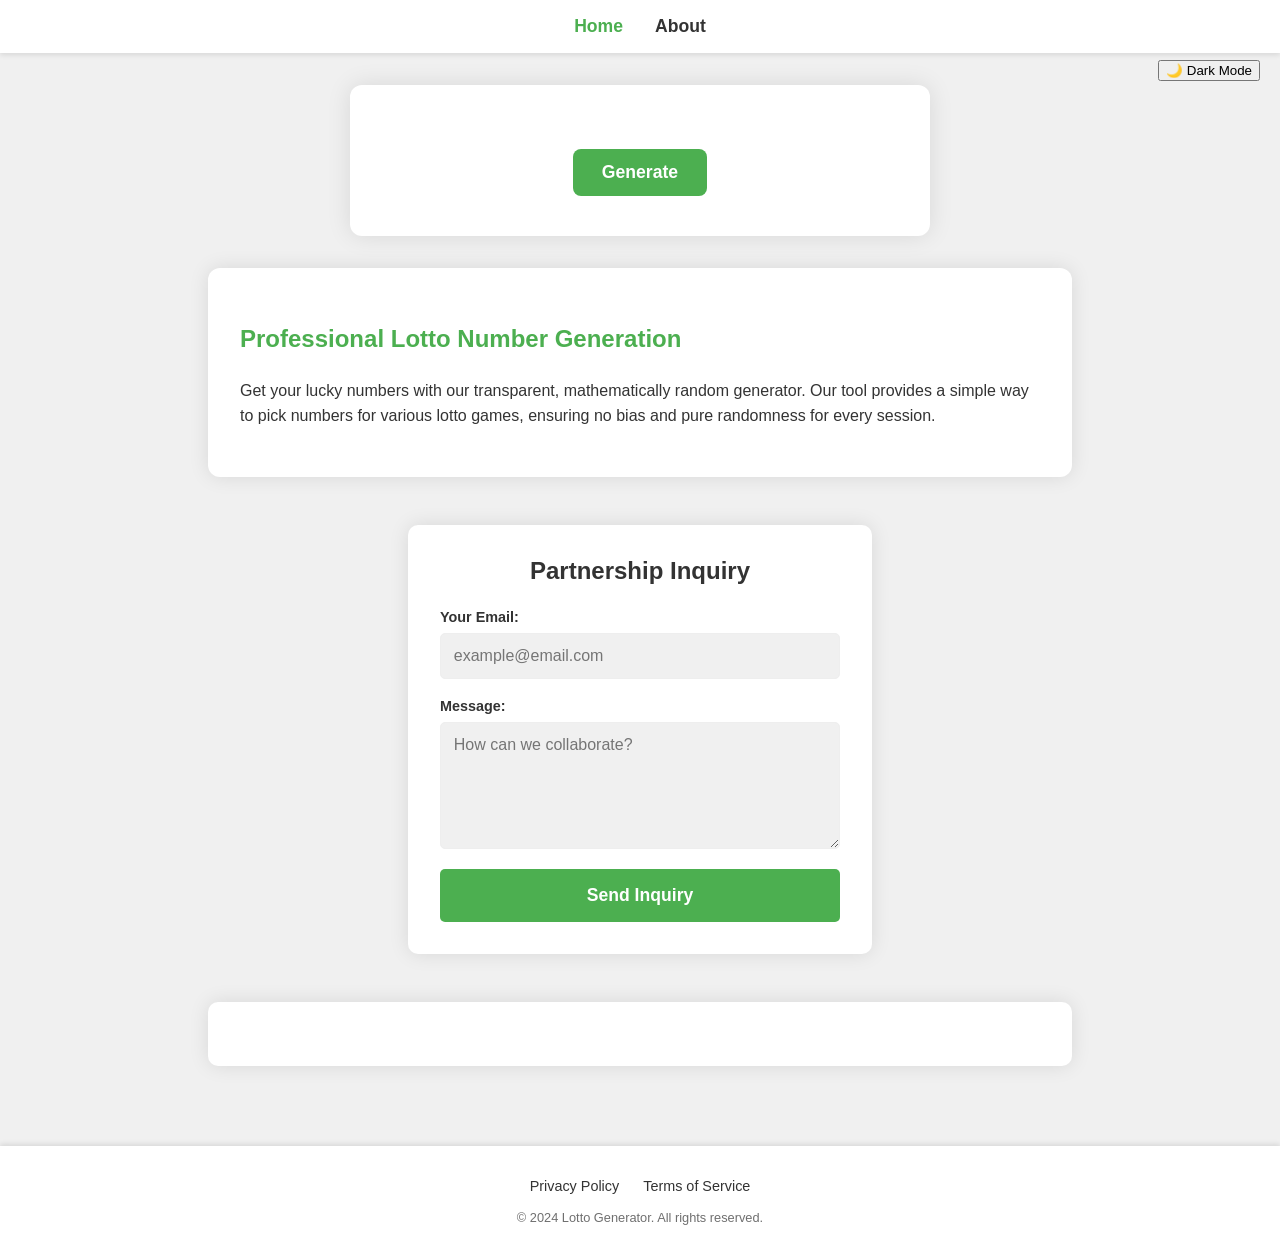
<file: index.html>
<!DOCTYPE html>
<html lang="en">
<head>
    <meta charset="UTF-8">
    <meta name="viewport" content="width=device-width, initial-scale=1.0">
    <title>Lotto Number Generator</title>
    <!-- Google tag (gtag.js) -->
    <script async src="https://www.googletagmanager.com/gtag/js?id=G-BH8C9C85LK"></script>
    <script>
      window.dataLayer = window.dataLayer || [];
      function gtag(){dataLayer.push(arguments);}
      gtag('js', new Date());
      gtag('config', 'G-BH8C9C85LK');
    </script>
    <meta name="google-adsense-account" content="ca-pub-3059195391643896">
    <script async src="https://pagead2.googlesyndication.com/pagead/js/adsbygoogle.js?client=ca-pub-3059195391643896"
     crossorigin="anonymous"></script>
    <link rel="stylesheet" href="style.css">
    <script type="text/javascript">
        (function(c,l,a,r,i,t,y){
            c[a]=c[a]||function(){(c[a].q=c[a].q||[]).push(arguments)};
            t=l.createElement(r);t.async=1;t.src="https://www.clarity.ms/tag/"+i;
            y=l.getElementsByTagName(r)[0];y.parentNode.insertBefore(t,y);
        })(window, document, "clarity", "script", "wglnlpk5fy");
    </script>
</head>
<body>
    <nav class="top-nav">
        <a href="index.html" class="active">Home</a>
        <a href="about.html">About</a>
    </nav>

    <div class="theme-toggle">
        <button id="theme-toggle-btn" class="toggle-btn">🌙 Dark Mode</button>
    </div>
    
    <lotto-generator></lotto-generator>

    <section class="info-section content-container">
        <h2>Professional Lotto Number Generation</h2>
        <p>Get your lucky numbers with our transparent, mathematically random generator. Our tool provides a simple way to pick numbers for various lotto games, ensuring no bias and pure randomness for every session.</p>
    </section>

    <section class="contact-form">
        <h2>Partnership Inquiry</h2>
        <form action="https://formspree.io/f/xrerrvgr" method="POST">
            <div class="form-group">
                <label for="email">Your Email:</label>
                <input type="email" id="email" name="email" required placeholder="example@email.com">
            </div>
            <div class="form-group">
                <label for="message">Message:</label>
                <textarea id="message" name="message" required placeholder="How can we collaborate?"></textarea>
            </div>
            <button type="submit" class="submit-btn">Send Inquiry</button>
        </form>
    </section>

    <section class="comments-section">
        <div id="disqus_thread"></div>
        <script>
            /**
            *  RECOMMENDED CONFIGURATION VARIABLES: EDIT AND UNCOMMENT THE SECTION BELOW TO INSERT DYNAMIC VALUES FROM YOUR PLATFORM OR CMS.
            *  LEARN WHY DEFINING THESE VARIABLES IS IMPORTANT: https://disqus.com/admin/universalcode/#configuration-variables    */
            /*
            var disqus_config = function () {
            this.page.url = PAGE_URL;  // Replace PAGE_URL with your page's canonical URL variable
            this.page.identifier = PAGE_IDENTIFIER; // Replace PAGE_IDENTIFIER with your page's unique identifier variable
            };
            */
            (function() { // DON'T EDIT BELOW THIS LINE
            var d = document, s = d.createElement('script');
            s.src = 'https://hyunsu-disqus-com.disqus.com/embed.js';
            s.setAttribute('data-timestamp', +new Date());
            (d.head || d.body).appendChild(s);
            })();
        </script>
        <noscript>Please enable JavaScript to view the <a href="https://disqus.com/?ref_noscript">comments powered by Disqus.</a></noscript>
    </section>

    <footer class="site-footer">
        <div class="footer-links">
            <a href="privacy.html">Privacy Policy</a>
            <a href="terms.html">Terms of Service</a>
        </div>
        <p>&copy; 2024 Lotto Generator. All rights reserved.</p>
    </footer>
    
    <script src="main.js"></script>
</body>
</html>
</file>
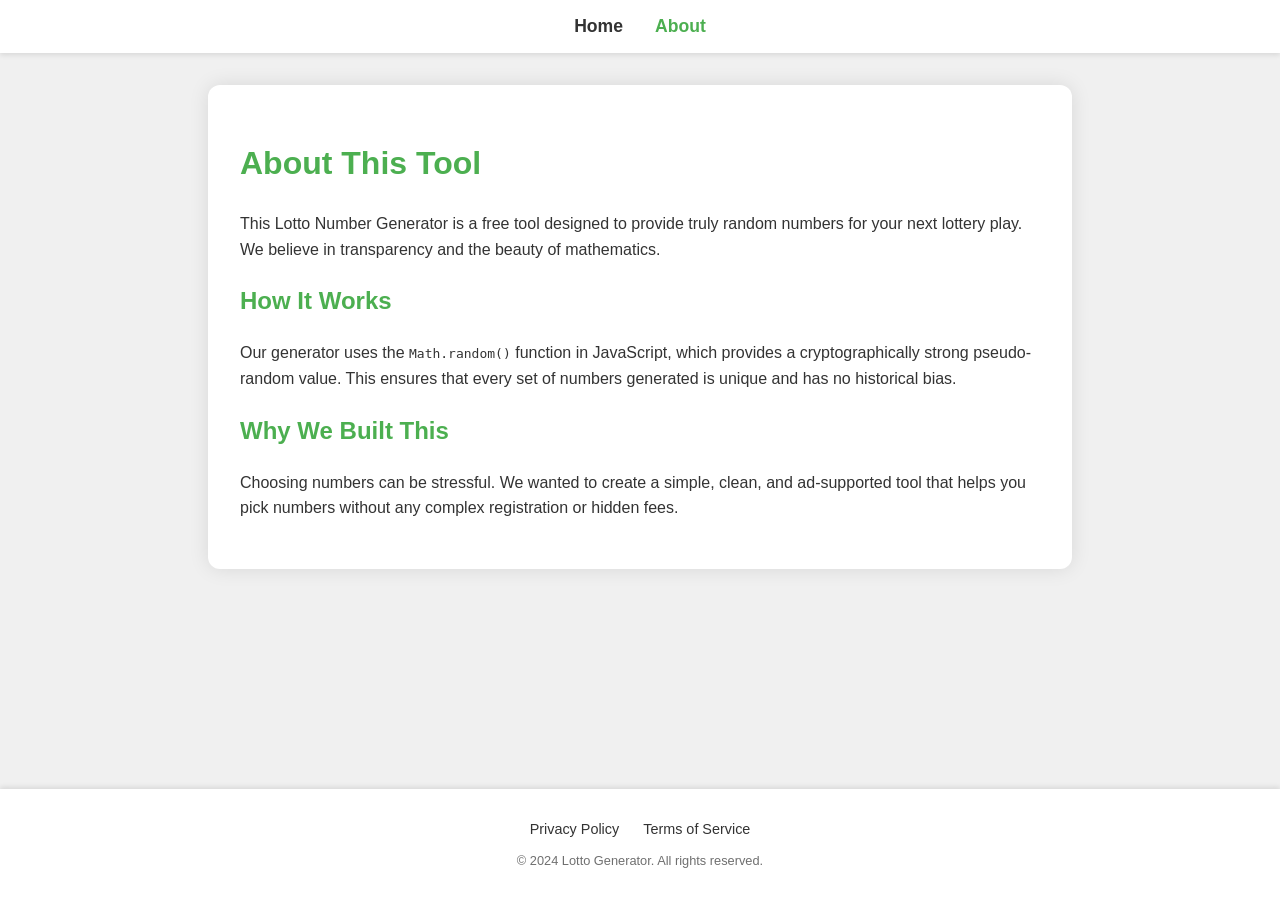
<file: about.html>
<!DOCTYPE html>
<html lang="en">
<head>
    <meta charset="UTF-8">
    <meta name="viewport" content="width=device-width, initial-scale=1.0">
    <title>About - Lotto Number Generator</title>
    <!-- Google tag (gtag.js) -->
    <script async src="https://www.googletagmanager.com/gtag/js?id=G-BH8C9C85LK"></script>
    <script>
      window.dataLayer = window.dataLayer || [];
      function gtag(){dataLayer.push(arguments);}
      gtag('js', new Date());
      gtag('config', 'G-BH8C9C85LK');
    </script>
    <meta name="google-adsense-account" content="ca-pub-3059195391643896">
    <script async src="https://pagead2.googlesyndication.com/pagead/js/adsbygoogle.js?client=ca-pub-3059195391643896"
     crossorigin="anonymous"></script>
    <link rel="stylesheet" href="style.css">
    <script type="text/javascript">
        (function(c,l,a,r,i,t,y){
            c[a]=c[a]||function(){(c[a].q=c[a].q||[]).push(arguments)};
            t=l.createElement(r);t.async=1;t.src="https://www.clarity.ms/tag/"+i;
            y=l.getElementsByTagName(r)[0];y.parentNode.insertBefore(t,y);
        })(window, document, "clarity", "script", "wglnlpk5fy");
    </script>
</head>
<body>
    <nav class="top-nav">
        <a href="index.html">Home</a>
        <a href="about.html" class="active">About</a>
    </nav>

    <main class="content-container">
        <h1>About This Tool</h1>
        <p>This Lotto Number Generator is a free tool designed to provide truly random numbers for your next lottery play. We believe in transparency and the beauty of mathematics.</p>
        
        <h2>How It Works</h2>
        <p>Our generator uses the <code>Math.random()</code> function in JavaScript, which provides a cryptographically strong pseudo-random value. This ensures that every set of numbers generated is unique and has no historical bias.</p>
        
        <h2>Why We Built This</h2>
        <p>Choosing numbers can be stressful. We wanted to create a simple, clean, and ad-supported tool that helps you pick numbers without any complex registration or hidden fees.</p>
    </main>

    <footer class="site-footer">
        <div class="footer-links">
            <a href="privacy.html">Privacy Policy</a>
            <a href="terms.html">Terms of Service</a>
        </div>
        <p>&copy; 2024 Lotto Generator. All rights reserved.</p>
    </footer>

    <script src="main.js"></script>
</body>
</html>
</file>
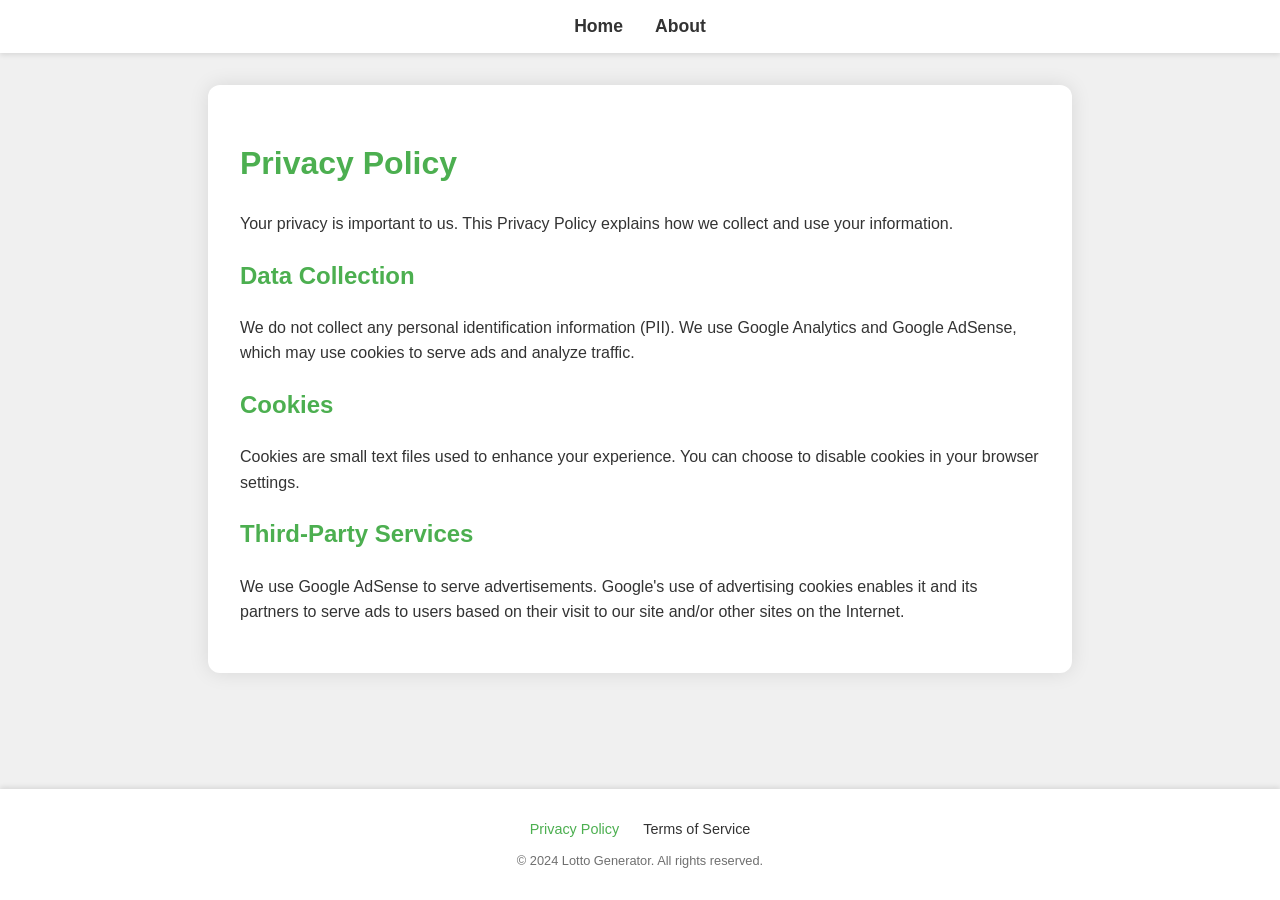
<file: privacy.html>
<!DOCTYPE html>
<html lang="en">
<head>
    <meta charset="UTF-8">
    <meta name="viewport" content="width=device-width, initial-scale=1.0">
    <title>Privacy Policy - Lotto Number Generator</title>
    <!-- Google tag (gtag.js) -->
    <script async src="https://www.googletagmanager.com/gtag/js?id=G-BH8C9C85LK"></script>
    <script>
      window.dataLayer = window.dataLayer || [];
      function gtag(){dataLayer.push(arguments);}
      gtag('js', new Date());
      gtag('config', 'G-BH8C9C85LK');
    </script>
    <link rel="stylesheet" href="style.css">
    <script type="text/javascript">
        (function(c,l,a,r,i,t,y){
            c[a]=c[a]||function(){(c[a].q=c[a].q||[]).push(arguments)};
            t=l.createElement(r);t.async=1;t.src="https://www.clarity.ms/tag/"+i;
            y=l.getElementsByTagName(r)[0];y.parentNode.insertBefore(t,y);
        })(window, document, "clarity", "script", "wglnlpk5fy");
    </script>
</head>
<body>
    <nav class="top-nav">
        <a href="index.html">Home</a>
        <a href="about.html">About</a>
    </nav>

    <main class="content-container">
        <h1>Privacy Policy</h1>
        <p>Your privacy is important to us. This Privacy Policy explains how we collect and use your information.</p>
        <h2>Data Collection</h2>
        <p>We do not collect any personal identification information (PII). We use Google Analytics and Google AdSense, which may use cookies to serve ads and analyze traffic.</p>
        <h2>Cookies</h2>
        <p>Cookies are small text files used to enhance your experience. You can choose to disable cookies in your browser settings.</p>
        <h2>Third-Party Services</h2>
        <p>We use Google AdSense to serve advertisements. Google's use of advertising cookies enables it and its partners to serve ads to users based on their visit to our site and/or other sites on the Internet.</p>
    </main>

    <footer class="site-footer">
        <div class="footer-links">
            <a href="privacy.html" class="active">Privacy Policy</a>
            <a href="terms.html">Terms of Service</a>
        </div>
        <p>&copy; 2024 Lotto Generator. All rights reserved.</p>
    </footer>
</body>
</html>
</file>
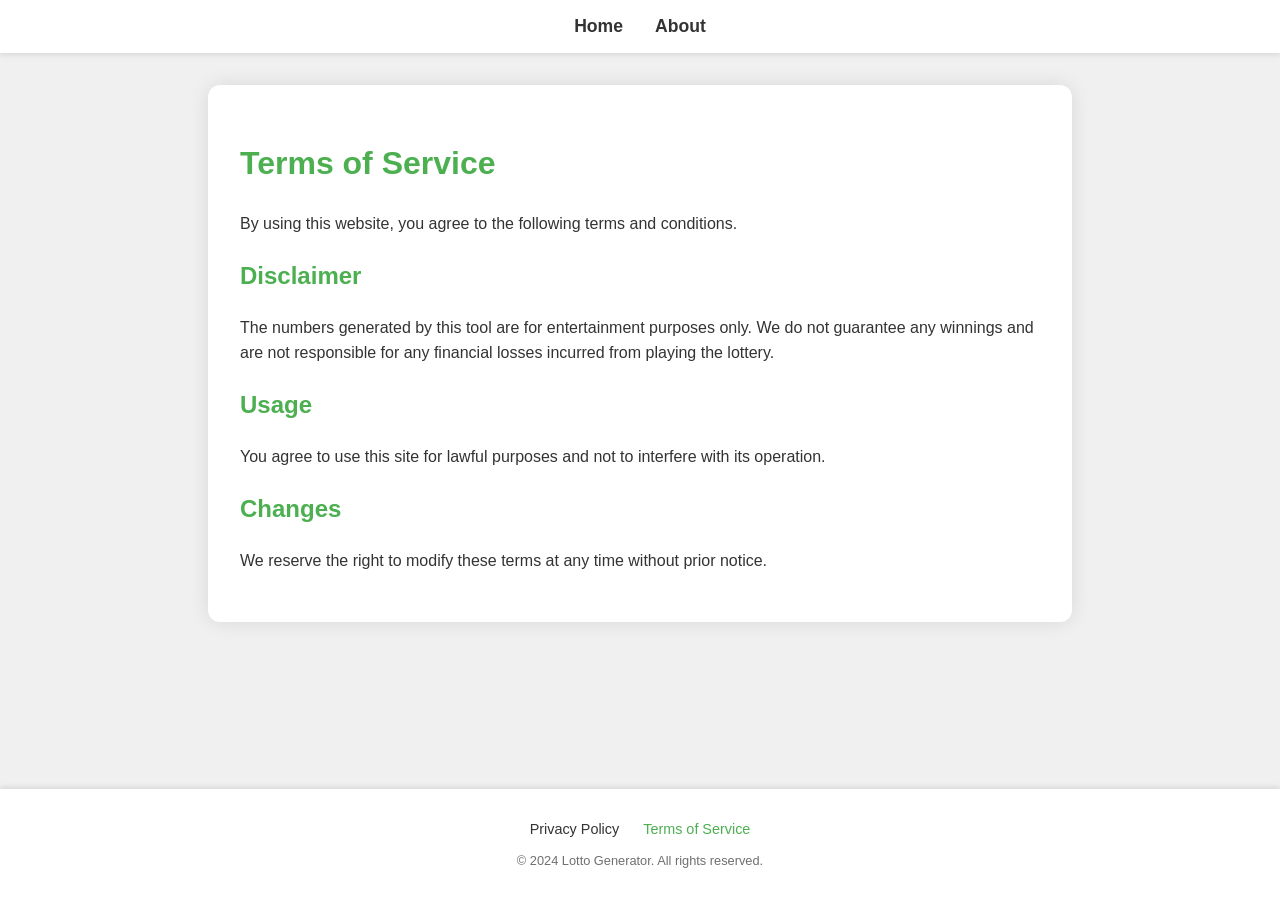
<file: terms.html>
<!DOCTYPE html>
<html lang="en">
<head>
    <meta charset="UTF-8">
    <meta name="viewport" content="width=device-width, initial-scale=1.0">
    <title>Terms of Service - Lotto Number Generator</title>
    <!-- Google tag (gtag.js) -->
    <script async src="https://www.googletagmanager.com/gtag/js?id=G-BH8C9C85LK"></script>
    <script>
      window.dataLayer = window.dataLayer || [];
      function gtag(){dataLayer.push(arguments);}
      gtag('js', new Date());
      gtag('config', 'G-BH8C9C85LK');
    </script>
    <link rel="stylesheet" href="style.css">
    <script type="text/javascript">
        (function(c,l,a,r,i,t,y){
            c[a]=c[a]||function(){(c[a].q=c[a].q||[]).push(arguments)};
            t=l.createElement(r);t.async=1;t.src="https://www.clarity.ms/tag/"+i;
            y=l.getElementsByTagName(r)[0];y.parentNode.insertBefore(t,y);
        })(window, document, "clarity", "script", "wglnlpk5fy");
    </script>
</head>
<body>
    <nav class="top-nav">
        <a href="index.html">Home</a>
        <a href="about.html">About</a>
    </nav>

    <main class="content-container">
        <h1>Terms of Service</h1>
        <p>By using this website, you agree to the following terms and conditions.</p>
        <h2>Disclaimer</h2>
        <p>The numbers generated by this tool are for entertainment purposes only. We do not guarantee any winnings and are not responsible for any financial losses incurred from playing the lottery.</p>
        <h2>Usage</h2>
        <p>You agree to use this site for lawful purposes and not to interfere with its operation.</p>
        <h2>Changes</h2>
        <p>We reserve the right to modify these terms at any time without prior notice.</p>
    </main>

    <footer class="site-footer">
        <div class="footer-links">
            <a href="privacy.html">Privacy Policy</a>
            <a href="terms.html" class="active">Terms of Service</a>
        </div>
        <p>&copy; 2024 Lotto Generator. All rights reserved.</p>
    </footer>
</body>
</html>
</file>
<file: style.css>
:root {
    --bg-color: #f0f0f0;
    --container-bg: white;
    --text-color: #333;
    --shadow-color: rgba(0, 0, 0, 0.1);
    --number-bg: #eee;
    --button-bg: #4CAF50;
    --button-hover: #45a049;
    --nav-bg: #fff;
    --footer-bg: #fff;
}

.dark-mode {
    --bg-color: #1a1a1a;
    --container-bg: #2d2d2d;
    --text-color: #f0f0f0;
    --shadow-color: rgba(0, 0, 0, 0.5);
    --number-bg: #444;
    --button-bg: #2e7d32;
    --button-hover: #1b5e20;
    --nav-bg: #2d2d2d;
    --footer-bg: #2d2d2d;
}

body {
    font-family: 'Segoe UI', Tahoma, Geneva, Verdana, sans-serif;
    display: flex;
    flex-direction: column;
    justify-content: flex-start;
    align-items: center;
    min-height: 100vh;
    background-color: var(--bg-color);
    color: var(--text-color);
    transition: background-color 0.3s, color 0.3s;
    margin: 0;
}

/* Navigation Styles */
.top-nav {
    width: 100%;
    background-color: var(--nav-bg);
    padding: 1rem 0;
    display: flex;
    justify-content: center;
    gap: 2rem;
    box-shadow: 0 2px 5px var(--shadow-color);
    margin-bottom: 2rem;
    position: sticky;
    top: 0;
    z-index: 1000;
}

.top-nav a {
    text-decoration: none;
    color: var(--text-color);
    font-weight: bold;
    font-size: 1.1rem;
    transition: color 0.3s;
}

.top-nav a:hover, .top-nav a.active {
    color: var(--button-bg);
}

.theme-toggle {
    position: absolute;
    top: 60px;
    right: 20px;
}

lotto-generator {
    display: block;
    text-align: center;
    padding: 2.5rem;
    background-color: var(--container-bg);
    border-radius: 12px;
    box-shadow: 0 0 25px var(--shadow-color);
    transition: background-color 0.3s, box-shadow 0.3s;
    margin-bottom: 2rem;
    width: 90%;
    max-width: 500px;
}

/* Content Container for Information Pages */
.content-container {
    width: 90%;
    max-width: 800px;
    padding: 2rem;
    background-color: var(--container-bg);
    border-radius: 12px;
    box-shadow: 0 0 20px var(--shadow-color);
    margin-bottom: 3rem;
    line-height: 1.6;
}

.content-container h1, .content-container h2 {
    color: var(--button-bg);
}

.contact-form {
    margin-top: 0;
    margin-bottom: 3rem;
    padding: 2rem;
    background-color: var(--container-bg);
    border-radius: 10px;
    box-shadow: 0 0 20px var(--shadow-color);
    width: 90%;
    max-width: 400px;
    transition: background-color 0.3s, box-shadow 0.3s;
}

.contact-form h2 {
    margin-top: 0;
    margin-bottom: 1.5rem;
    text-align: center;
    font-size: 1.5rem;
}

.form-group {
    margin-bottom: 1.2rem;
    display: flex;
    flex-direction: column;
}

.form-group label {
    margin-bottom: 0.5rem;
    font-size: 0.9rem;
    font-weight: bold;
}

.form-group input, .form-group textarea {
    padding: 0.8rem;
    border: 1px solid var(--number-bg);
    border-radius: 5px;
    background-color: var(--bg-color);
    color: var(--text-color);
    font-family: inherit;
    font-size: 1rem;
    transition: border-color 0.3s, background-color 0.3s, color 0.3s;
}

.form-group textarea {
    min-height: 100px;
    resize: vertical;
}

.form-group input:focus, .form-group textarea:focus {
    outline: none;
    border-color: var(--button-bg);
    box-shadow: 0 0 5px var(--button-bg);
}

.submit-btn {
    width: 100%;
    padding: 1rem;
    background-color: var(--button-bg);
    color: white;
    border: none;
    border-radius: 5px;
    font-size: 1.1rem;
    font-weight: bold;
    cursor: pointer;
    transition: background-color 0.3s, transform 0.1s;
}

.submit-btn:hover {
    background-color: var(--button-hover);
}

.submit-btn:active {
    transform: scale(0.98);
}

.comments-section {
    margin-top: 0;
    margin-bottom: 5rem;
    padding: 2rem;
    background-color: var(--container-bg);
    border-radius: 10px;
    box-shadow: 0 0 20px var(--shadow-color);
    width: 90%;
    max-width: 800px;
    transition: background-color 0.3s, box-shadow 0.3s;
}

/* Footer Styles */
.site-footer {
    width: 100%;
    padding: 2rem 0;
    background-color: var(--footer-bg);
    text-align: center;
    box-shadow: 0 -2px 5px var(--shadow-color);
    margin-top: auto;
}

.footer-links {
    margin-bottom: 1rem;
    display: flex;
    justify-content: center;
    gap: 1.5rem;
}

.footer-links a {
    text-decoration: none;
    color: var(--text-color);
    font-size: 0.9rem;
    transition: color 0.3s;
}

.footer-links a:hover, .footer-links a.active {
    color: var(--button-bg);
}

.site-footer p {
    font-size: 0.8rem;
    opacity: 0.7;
    margin: 0;
}

@media (max-width: 600px) {
    .theme-toggle {
        top: 60px;
        right: 10px;
    }
}
</file>
